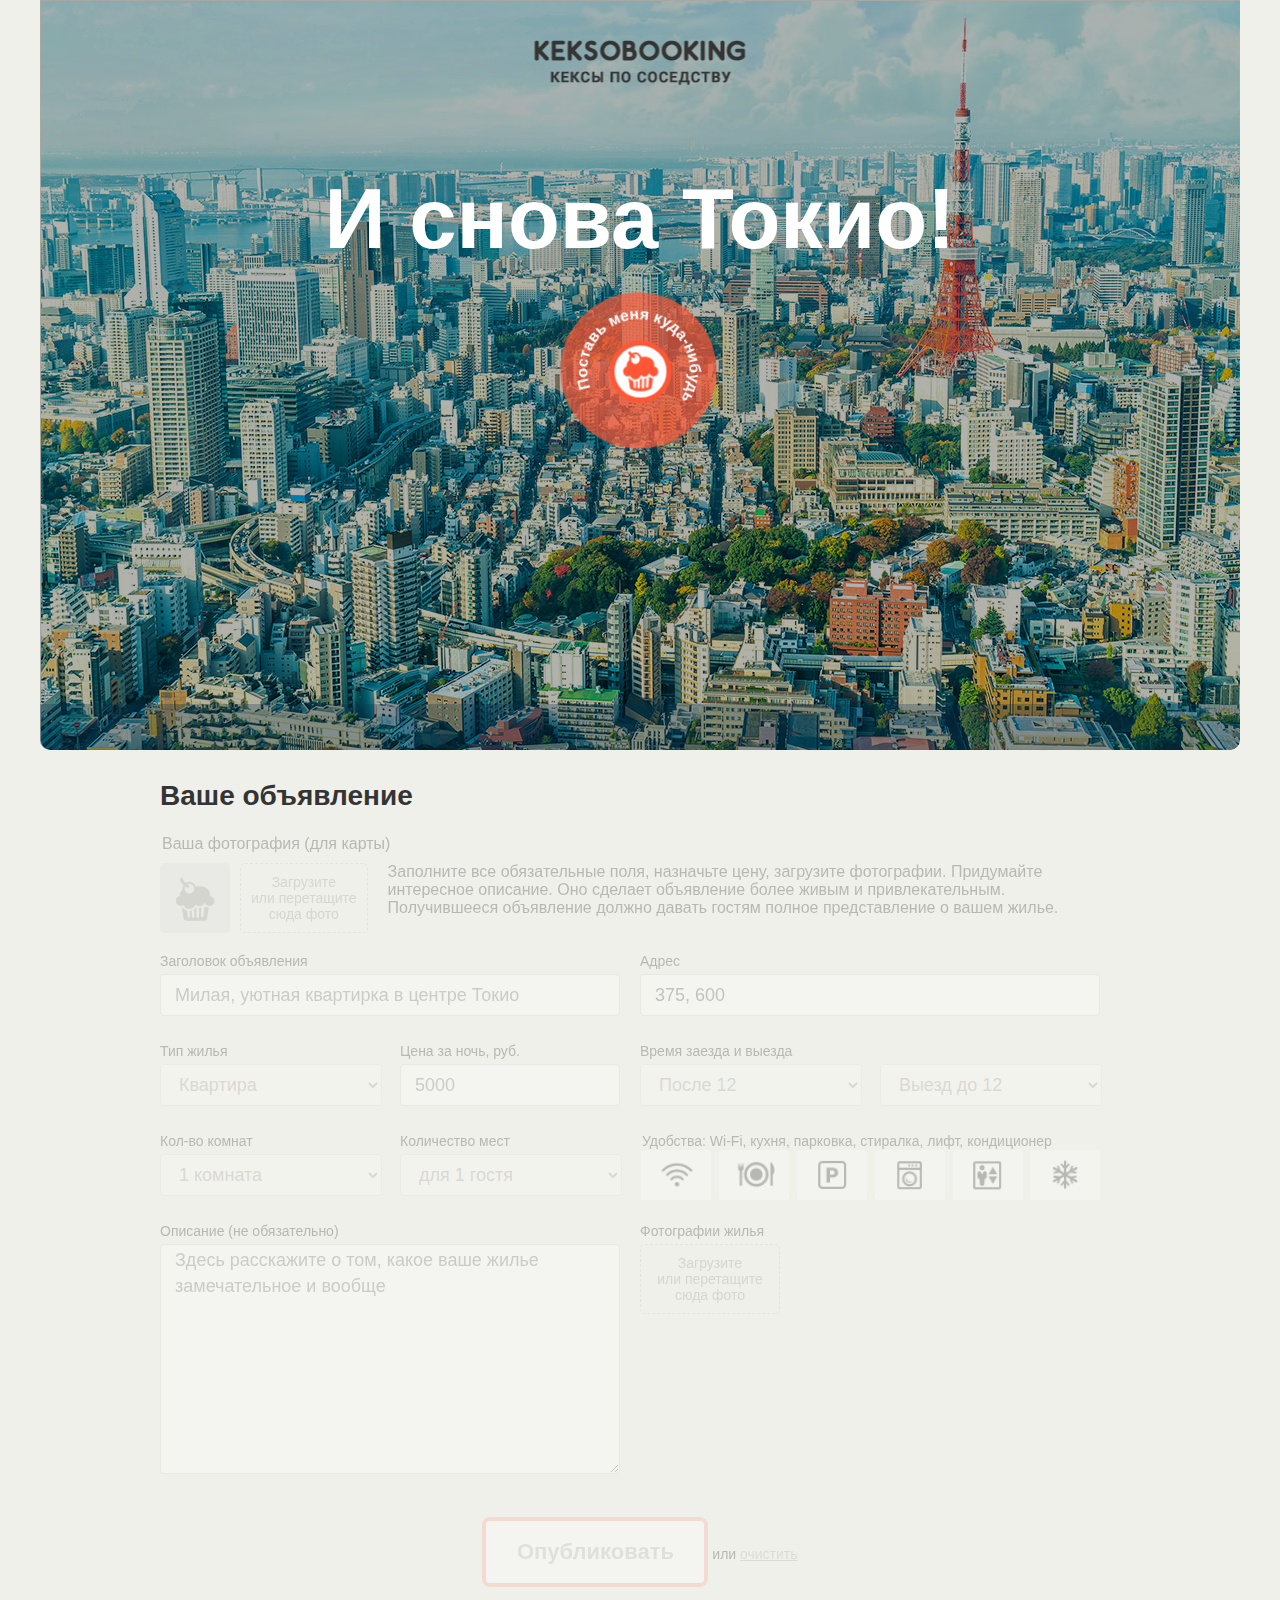
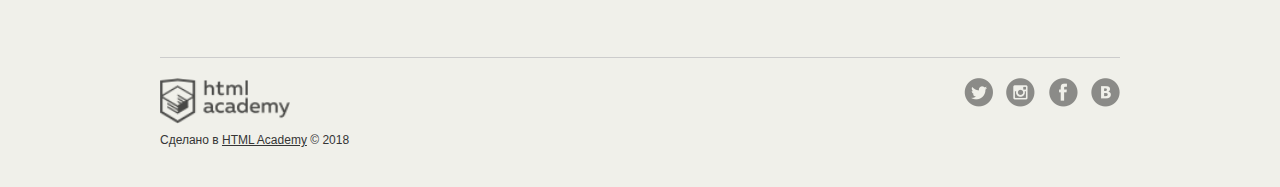
<file: index.html>
<!DOCTYPE html>
<html lang="ru">
<head>
  <meta charset="utf-8">
  <link rel="stylesheet" href="css/style.css">
  <link rel="shortcut icon" href="favicon.ico" type="image/x-icon">
  <title>Кексобукинг</title>
</head>

<header class="header">
  <h1 class="visuallyhidden">Keksobooking. Кексы по соседству</h1>
</header>

<main>
  <section class="map map--faded">
    <div class="map__pins">
      <div class="map__pinsoverlay"><h2>И снова Токио!</h2></div>

      <button class="map__pin map__pin--main">
        <img src="img/main-pin-image.png" width="40" height="44" draggable="false">
        <svg viewBox="0 0 70 70">
          <defs>
            <path d="M35,35m-23,0a23,23 0 1,1 46,0a23,23 0 1,1 -46,0" id="tophalf" />
          </defs>

          <ellipse cx="35" cy="35" rx="35" ry="35" fill="rgba(255, 86, 53, 0.7)" />
          <text><textPath xlink:href="#tophalf" startOffset="0">Поставь меня куда-нибудь</textPath></text>
        </svg>
      </button>
    </div>

    <div class="map__filters-container">
      <form action="#" class="map__filters" autocomplete="off">
        <select name="housing-type" id="housing-type" class="map__filter">
          <option value="any" selected>Любой тип жилья</option>
          <option value="flat">Квартира</option>
          <option value="house">Дом</option>
          <option value="bungalo">Сарай</option>
        </select>

        <select name="housing-price" id="housing-price" class="map__filter">
          <option value="any" selected>Любая</option>
          <option value="middle">10000 - 50000&#x20bd;</option>
          <option value="low">до 10000&#x20bd;</option>
          <option value="high">от 50000&#x20bd;</option>
        </select>

        <select name="housing-rooms" id="housing-rooms" class="map__filter">
          <option value="any" selected>Любое число комнат</option>
          <option value="1">Одна комната</option>
          <option value="2">Две комнаты</option>
          <option value="3">Три комнаты</option>
        </select>

        <select name="housing-guests" id="housing-guests" class="map__filter">
          <option value="any" selected>Любое число гостей</option>
          <option value="1">Один гость</option>
          <option value="2">Два гостя</option>
        </select>

        <fieldset id="housing-features" class="map__filter-set features">
          <input type="checkbox" name="features" value="wifi" id="filter-wifi">
          <label class="feature feature--wifi" for="filter-wifi">Wi-Fi</label>

          <input type="checkbox" name="features" value="dishwasher" id="filter-dishwasher">
          <label class="feature feature--dishwasher" for="filter-dishwasher">Посудомоечная машина</label>

          <input type="checkbox" name="features" value="parking" id="filter-parking">
          <label class="feature feature--parking" for="filter-parking">Парковка</label>

          <input type="checkbox" name="features" value="washer" id="filter-washer">
          <label class="feature feature--washer" for="filter-washer">Стиральная машина</label>

          <input type="checkbox" name="features" value="elevator" id="filter-elevator">
          <label class="feature feature--elevator" for="filter-elevator">Лифт</label>

          <input type="checkbox" name="features" value="conditioner" id="filter-conditioner">
          <label class="feature feature--conditioner" for="filter-conditioner">Кондиционер</label>
         </fieldset>
      </form>
    </div>
  </section>

  <div class="notice">
    <h2 class="notice__title">Ваше объявление</h2>

    <form class="notice__form notice__form--disabled" action="https://js.dump.academy/keksobooking" method="post" enctype="multipart/form-data" autocomplete="off">
      <fieldset class="notice__header">
        <legend>Ваша фотография (для карты)</legend>
        <div class="notice__photo">
          <div class="upload">
            <div class="notice__preview">
              <img src="img/muffin.png" alt="Аватар пользователя"  width="40" height="44">
            </div>
            <input type="file" id="avatar" accept="image/jpeg,image/png,image/gif,image/jpg">
            <label class="drop-zone" for="avatar">Загрузите или&nbsp;перетащите сюда фото</label>
            <p class="notice__info">Заполните все обязательные поля, назначьте цену, загрузите фотографии. Придумайте интересное описание. Оно сделает объявление более живым и привлекательным. Получившееся объявление должно давать гостям полное представление о вашем жилье.</p>
          </div>
        </div>
      </fieldset>

      <fieldset class="form__element form__element--wide">
        <label for="title">Заголовок объявления</label>
        <input id="title" name="title" type="text" minlength="30" maxlength="100" required placeholder="Милая, уютная квартирка в центре Токио">
      </fieldset>

      <fieldset class="form__element form__element--wide">
        <label for="address">Адрес</label>
        <input id="address" name="address" type="text" readonly>
      </fieldset>

      <fieldset class="form__element">
        <label for="type">Тип жилья</label>
        <select id="type" name="type">
          <option value="flat" selected>Квартира</option>
          <option value="bungalo">Лачуга</option>
          <option value="house">Дом</option>
          <option value="palace">Дворец</option>
        </select>
      </fieldset>

      <fieldset class="form__element">
        <label for="price">Цена за ночь, руб.</label>
        <input id="price" name="price" type="number" max="1000000" min="0" required placeholder="5000">
      </fieldset>

      <fieldset class="form__element">
        <label for="timein">Время заезда и выезда</label>
        <select id="timein" name="timein">
          <option value="12:00" selected>После 12</option>
          <option value="13:00">После 13</option>
          <option value="14:00">После 14</option>
        </select>
        <select id="timeout" name="timeout" title="Time to go out">
          <option value="12:00" selected>Выезд до 12</option>
          <option value="13:00">Выезд до 13</option>
          <option value="14:00">Выезд до 14</option>
        </select>
      </fieldset>

      <fieldset class="form__element">
        <label for="room_number">Кол-во комнат</label>
        <select id="room_number" name="rooms">
          <option value="1" selected>1 комната</option>
          <option value="2">2 комнаты</option>
          <option value="3">3 комнаты</option>
          <option value="100">100 комнат</option>
        </select>
      </fieldset>

      <fieldset class="form__element">
        <label for="capacity" required>Количество мест</label>
        <select id="capacity" name="capacity">
          <option value="3">для 3 гостей</option>
          <option value="2">для 2 гостей</option>
          <option value="1" selected>для 1 гостя</option>
          <option value="0">не для гостей</option>
        </select>
      </fieldset>

      <fieldset class="form__element features form__element--wide">
        <legend>Удобства: Wi-Fi, кухня, парковка, стиралка, лифт, кондиционер</legend>

        <input type="checkbox" name="features" value="wifi" id="feature-wifi">
        <label class="feature feature--wifi" for="feature-wifi">Wi-Fi</label>

        <input type="checkbox" name="features" value="dishwasher" id="feature-dishwasher">
        <label class="feature feature--dishwasher" for="feature-dishwasher">Посудомоечная машина</label>

        <input type="checkbox" name="features" value="parking" id="feature-parking">
        <label class="feature feature--parking" for="feature-parking">Парковка</label>

        <input type="checkbox" name="features" value="washer" id="feature-washer">
        <label class="feature feature--washer" for="feature-washer">Стиральная машина</label>

        <input type="checkbox" name="features" value="elevator" id="feature-elevator">
        <label class="feature feature--elevator" for="feature-elevator">Лифт</label>

        <input type="checkbox" name="features" value="conditioner" id="feature-conditioner">
        <label class="feature feature--conditioner" for="feature-conditioner">Кондиционер</label>
      </fieldset>

      <fieldset class="form__element form__element--wide">
        <label for="description">Описание (не обязательно)</label>
        <textarea id="description" name="description" placeholder="Здесь расскажите о том, какое ваше жилье замечательное и вообще"></textarea>
      </fieldset>

      <fieldset class="form__element form__element--wide">
        <label>Фотографии жилья</label>
        <div class="form__photo-container">
          <div class="upload">
            <input type="file" id="images" multiple>
            <label for="images" class="drop-zone">Загрузите или&nbsp;перетащите сюда фото</label>
          </div>
        </div>
      </fieldset>

      <fieldset class="form__element form__element--submit">
        <button class="form__submit" type="submit">Опубликовать</button>
        или <button class="form__reset" type="reset">очистить</button>
      </fieldset>
    </form>
  </div>
</main>

<footer class="footer container">
  <div class="center-wrapper">
    <section class="footer-logo">
      Сделано в <a tabindex="1" href="https://htmlacademy.ru/intensive/javascript" class="footer-logo-link"><img src="img/ha-logo.png" class="footer-logo-image" width="130" alt="HTML Academy">HTML Academy</a> &copy; 2018
    </section>
    <nav class="footer-social">
      <a href="https://twitter.com/htmlacademy_ru" class="footer-social-item footer-social-item-twitter" target="_blank" rel="nofollow">Twitter</a>
      <a href="https://www.instagram.com/htmlacademy/" class="footer-social-item footer-social-item-instagram" target="_blank" rel="nofollow">Instagtam</a>
      <a href="https://www.facebook.com/htmlacademy" class="footer-social-item footer-social-item-facebook" target="_blank" rel="nofollow">Facebook</a>
      <a href="https://vk.com/htmlacademy" class="footer-social-item footer-social-item-vk" target="_blank" rel="nofollow">VK</a>
    </nav>
  </div>
</footer>

<template>
  <article class="map__card popup">
    <img src="img/avatars/user01.png" class="popup__avatar" width="70" height="70">
    <button class="popup__close">Закрыть</button>
    <h3>Уютное гнездышко для молодоженов</h3>
    <p><small>102-0082 Tōkyō-to, Chiyoda-ku, Ichibanchō, 14−3</small></p>
    <p class="popup__price">5200&#x20bd;/ночь</p>
    <h4>Квартира</h4>
    <p>2 комнаты для 3 гостей</p>
    <p>Заезд после 14:00, выезд до 10:00</p>
    <ul class="popup__features">
      <li class="feature feature--wifi"></li>
      <li class="feature feature--dishwasher"></li>
      <li class="feature feature--parking"></li>
      <li class="feature feature--washer"></li>
      <li class="feature feature--elevator"></li>
      <li class="feature feature--conditioner"></li>
    </ul>
    <p>Великолепная квартира-студия в центре Токио. Подходит как туристам, так и бизнесменам. Квартира полностью укомплектована и недавно отремонтирована.</p>
    <ul class="popup__pictures">
      <li><img src=""></li>
    </ul>
  </article>

  <button style="left: 200px; top: 400px;" class="map__pin"><img src="img/avatars/user07.png" width="40" height="40" draggable="false"></button>

</template>
<script src="js/backend.js"></script>
<script src="js/util.js"></script>
<script src="js/data.js"></script>
<script src="js/pin.js"></script>
<script src="js/card.js"></script>
<script src="js/form.js"></script>
<script src="js/map.js"></script>
<script src="js/similar.js"></script>
<script src="js/images.js"></script>

</body>
</html>
</file>
<file: css/style.css>
body
{
    font-family: Roboto, Arial, sans-serif;
    font-size: 16px;

    max-width: 1200px;
    margin: 0 auto;

    color: #353535;
    background-color: #f0f0ea;
}

h1
{
    font-size: 29px;

    color: #343434;
}

h2
{
    font-size: 15px;

    color: #343434;
}

fieldset
{
    margin: 0;
    padding: 0;

    border: 0;
}

button[type=submit]
{
    font-family: Roboto, sans-serif;
    font-size: 22px;
    font-weight: bold;

    box-sizing: content-box;
    width: 206px;
    height: 60px;

    border: 4px solid #fa9;
    border-radius: 8px;
    background-color: white;
}

button[type=submit]:hover
{
    border-color: #ff6d51;
}

button[type=submit]:active
{
    color: white;
    border-color: #ff6d51;
    outline: none;
    background-color: #ff6d51;
}

input[type=text],
input[type=number],
select,
textarea
{
    font-family: Roboto, sans-serif;
    font-size: 18px;
    line-height: 26px;

    box-sizing: border-box;
    width: 222px;
    height: 42px;
    padding-left: 14px;

    border: 1px solid #d9d9d3;
    border-radius: 4px;
    background-color: white;
}

input[type=text]:hover,
input[type=number]:hover,
select:hover,
textarea:hover
{
    border-color: #fa9;
}

input[type=text]:focus,
input[type=number]:focus,
select:focus,
textarea:focus
{
    outline: none;
    box-shadow: 0 0 4px 1px #ff6547;
}

.hidden
{
    display: none;
}

.visuallyhidden
{
    position: absolute;

    overflow: hidden;
    clip: rect(0 0 0 0);

    width: 1px;
    height: 1px;
    margin: -1px;
    padding: 0;

    white-space: nowrap;

    border: 0;

    clip-path: inset(100%);
}

.features
{
    white-space: nowrap;
}

.features input[type=checkbox]
{
    position: absolute;
    left: -900em;
}

.features label
{
    font-size: 0;

    text-indent: -900em;
}

.features input:checked + label
{
    background-color: #ff6547;
    box-shadow: 0 1px 3px rgba(0, 0, 0, .2) inset;
}

.feature
{
    display: inline-block;
    overflow: hidden;

    width: 30px;
    min-width: 30px;
    height: 28px;
    min-height: 28px;

    background: url('../img/features-sprite.png') center no-repeat;
    background-size: 100%;
}

.feature--dishwasher
{
    background-position: 0 2px;
}

.feature--elevator
{
    background-position: 2px -24px;
}

.feature--conditioner
{
    background-position: 2px -50px;
}

.feature--parking
{
    background-position: 2px -75px;
}

.feature--washer
{
    background-position: 2px -101px;
}

.feature--wifi
{
    background-position: 1px -126px;
}

.header
{
    position: absolute;
    z-index: 1;
    top: 40px;
    left: 50%;

    width: 211px;
    height: 45px;

    transform: translateX(-50%);

    background: url('../img/logo.png') no-repeat center;
}

.map
{
    position: relative;

    display: flex;
    overflow: hidden;
    flex-direction: column;

    height: 750px;

    border-radius: 0 0 10px 10px;
    background: url('../img/map.jpg') no-repeat center bottom;

    align-items: flex-end;
}

.map__pins
{
    position: relative;

    width: 100%;

    flex-grow: 1;
}

.map__pin
{
    position: absolute;
    z-index: 1;

    width: 50px;
    height: 70px;
    margin: 0;
    padding: 0;

    transform: translate(-50%, -50%);

    border: 0;
    background: none;
}

.map__pin img
{
    position: absolute;
    z-index: 1;
    left: 0;
    right: 0;
    margin: auto;
    top: 5px;

    border-radius: 50%;
}

.map__pin:not(.map__pin--main)::after
{
    content: "";
    position: absolute;
    width: 50px;
    height: 70px;
    top: 0;
    left: 0;
    background-image: url(../img/pins.svg);
    background-repeat: no-repeat;
    background-position: 0 -9px;
}

.map__pin:not(.map__pin--main):hover::after,
.map__pin:not(.map__pin--main):active::after

{
    background-position: 0 -88px;
}

.map__pin:active img
{
    box-shadow: 0 0 15px 15px rgba(255, 86, 53, .7);
}

.map__pin--main
{
    top: 375px;
    left: 50%;

    width: 65px;
    height: 65px;

    cursor: move;
}

.map__pin--main img
{
    position: relative;
    z-index: 1;

    padding: 2px 6px 6px;

    transform: translateY(-7px);

    border: solid 5px #ff5635;
    border-radius: 50%;
    background: #fff;
}

.map__pin--main:active img,
.map__pin--main--active img
{
    background: #fff;
}

.map__pin--main svg
{
    position: absolute;
    z-index: 0;
    top: -50px;
    left: -47px;

    width: 156px;
    height: 156px;

    transition: transform 300ms ease-in;
    transform: rotate(120deg) scale(0);
    transform-origin: 78px 78px;

    will-change: transform;
}

.map__pin--main::after
{
    position: absolute;
    top: 100%;
    left: 50%;

    width: 0;
    height: 0;

    content: '';

    border: solid 5px transparent;
    border-top: solid 18px #fff;
    border-bottom: 0;

    transition: transform 300ms ease-in;
    transform: translate(-50%, -6px);

    border-top-width: 22px;
    border-top-color: #ff5635;

    will-change: transform;
}

.map--faded .map__pin--main svg
{
    transform: rotate(-20deg) scale(1);
}

.map--faded .map__pin--main:after
{
    transform: translate(-50%, -30px);
}

.map__pin--main text
{
    font-family: Roboto, sans-serif;
    font-size: 7px;
    font-weight: bold;

    fill: #fff;
}

.map__pinsoverlay
{
    position: absolute;

    width: 100%;
    height: 100%;

    transition: opacity 300ms ease-in;

    opacity: 0;
    background: rgba(0, 0, 0, .3);

    will-change: transform;
}

.map--faded .map__pinsoverlay
{
    opacity: 1;
}

.map__pinsoverlay h2
{
    font-size: 85px;
    font-weight: 900;

    position: absolute;
    top: 170px;

    width: 100%;
    margin: 0;
    padding: 0;

    text-align: center;

    color: #fff;
}

.map__card
{
    font-size: 14px;

    position: absolute;
    z-index: 2;
    top: 150px;
    left: 20px;

    box-sizing: border-box;
    width: 230px;
    padding: 10px 10px 20px;

    border-radius: 5px;
    background: #fff;
}

.popup ul
{
    margin: 0;
    padding: 0;

    list-style: none;
}

.popup li
{
    margin: 0;
    padding: 0;
}

.popup p,
.popup ul
{
    margin-top: 0;
}

.popup h3,
.popup h4
{
    margin-bottom: .3em;
}

.popup__pictures li
{
    display: inline-block;

    vertical-align: middle;
}

.popup__avatar
{
    position: absolute;
    bottom: 100%;

    margin-bottom: 10px;
}

.popup__close
{
    font-size: 0;

    position: absolute;
    right: 5px;
    bottom: 100%;

    margin: 0 0 5px;
    padding: 0;

    text-indent: -900em;

    border: 0;
    background: none;
}

.popup__close:active
{
    transform: translate(1px, 1px);
}

.popup__close:after
{
    font-family: Roboto, sans-serif;
    font-size: 50px;
    font-weight: normal;
    line-height: 40px;

    display: block;

    content: '×';
    text-indent: 0;

    color: #000;
}

.map__filters-container
{
    width: 100%;

    background-color: rgba(3, 28, 45, .5);
}

.map__filters
{
    display: flex;

    width: 960px;
    height: 46px;
    margin: 0 auto;

    transition: opacity 300ms ease-in;

    opacity: 1;

    align-items: center;
    justify-content: center;
}

.map--faded .map__filters
{
    opacity: 0;
}

.map__filters select
{
    font-size: 14px;

    height: 30px;
    margin-right: 10px;

    vertical-align: middle;
}

.map__filters .feature
{
    border-radius: 3px;
    background-color: #f8f8f8;
}

.notice
{
    margin: 0 120px;
    padding: 30px 0;
}

.notice__title
{
    font-size: 28px;
    font-weight: bold;

    margin-top: 0;
}

.notice__form
{
    display: flex;

    width: 100%;

    flex-wrap: wrap;
}

.notice__form--disabled
{
    opacity: .3;
}

.form__element
{
    font-size: 14px;

    box-sizing: border-box;
    min-width: 25%;
    min-height: 90px;
}

#timein {
    margin-right: 14px;
}

.notice__preview
{
    line-height: 70px;

    display: inline-block;

    width: 70px;
    margin-right: 10px;
    padding: 0 15px;

    text-align: center;

    border-radius: 5px;
    background: #dadada;
}

.notice__preview img
{
    vertical-align: middle;
}

.notice__header
{
    width: 100%;
    padding-bottom: 20px;
}

.notice__header legend
{
    margin-bottom: 10px;
}

.form__element--wide
{
    width: 50%;
}

.form__element label
{
    display: block;

    padding-bottom: 5px;
}

.form__element input
{
    width: calc(100% - 20px);
}

.notice__form .feature
{
    display: inline-block;

    width: 70px;
    height: 45px;
    margin-right: 2px;

    border: solid 1px #eee;
    border-radius: 3px;
    background-color: #fafafa;
}

.notice__form input:checked + .feature
{
    background-color: #ff5635;
}

.notice__form .feature--wifi
{
    background-position: 4px -303px;
}

.notice__form .feature--dishwasher
{
    background-position: 2px -5px;
}

.notice__form .feature--parking
{
    background-position: 5px -184px;
}

.notice__form .feature--washer
{
    background-position: 6px -244px;
}

.notice__form .feature--elevator
{
    background-position: 4px -63px;
}

.notice__form .feature--conditioner
{
    background-position: 6px -124px;
}

.notice__form textarea
{
    width: calc(100% - 20px);
    max-width: calc(100% - 20px);
    height: 230px;
    min-height: 230px;
}

.notice__form input[type=file]
{
    position: absolute;
    left: -900em;
}

.notice__form .upload
{
    display: flex;

    min-height: 70px;
}

.notice__info
{
    margin-top: 0;
    margin-left: 20px;
}

.notice__form .drop-zone
{
    font-size: 14px;

    box-sizing: border-box;
    height: 70px;
    padding: 10px 10px 5px;

    text-align: center;

    color: #999;
    border: dashed 1px #c7c7c7;
    border-radius: 5px;
}

.notice__form .drop-zone:hover
{
    color: #ff5635;
}

fieldset:nth-last-child(2) {

}

.form__photo-container
{
    width: 140px;
}

.form__photo:hover {
  cursor: move;
}

.form__element--submit
{
    width: 100%;
    padding: 40px 0;

    text-align: center;
}

.form__reset
{
    font: 14px Roboto, sans-serif;

    margin: 0;
    padding: 0;

    cursor: pointer;
    text-decoration: underline;

    border: 0;
    background: none;
}


.footer
{
    font-size: 12px;

    box-sizing: border-box;
    width: 960px;
    margin: 0 auto;
    padding: 20px 0 40px;

    border-top: solid 1px #ccc;
}

.footer .center-wrapper
{
    display: flex;
}

.footer a
{
    color: #353535;
}

.footer-logo,
.footer-social
{
    width: 50%;

    flex-basis: 50%;
}

.footer-logo
{
    position: relative;

    padding-top: 55px;
}

.footer-logo-link:hover
{
    opacity: .6;
}

.footer-logo-image
{
    position: absolute;
    top: 0;
    left: 0;
}

.footer-social
{
    text-align: right;
}

.footer-social-item
{
    font-size: 0;

    display: inline-block;
    overflow: hidden;

    width: 29px;
    height: 29px;
    margin-left: 10px;

    list-style: none;

    vertical-align: top;
    text-indent: -1999em;

    opacity: .6;
    background: url('../img/social-sprite.png') no-repeat -59px -59px;
}

.footer-social-item:hover
{
    opacity: 1;
}

.footer-social-item-instagram
{
    background-position: -10px -59px;
}

.footer-social-item-facebook
{
    background-position: -59px -10px;
}

.footer-social-item-vk
{
    background-position: -10px -10px;
}
</file>
